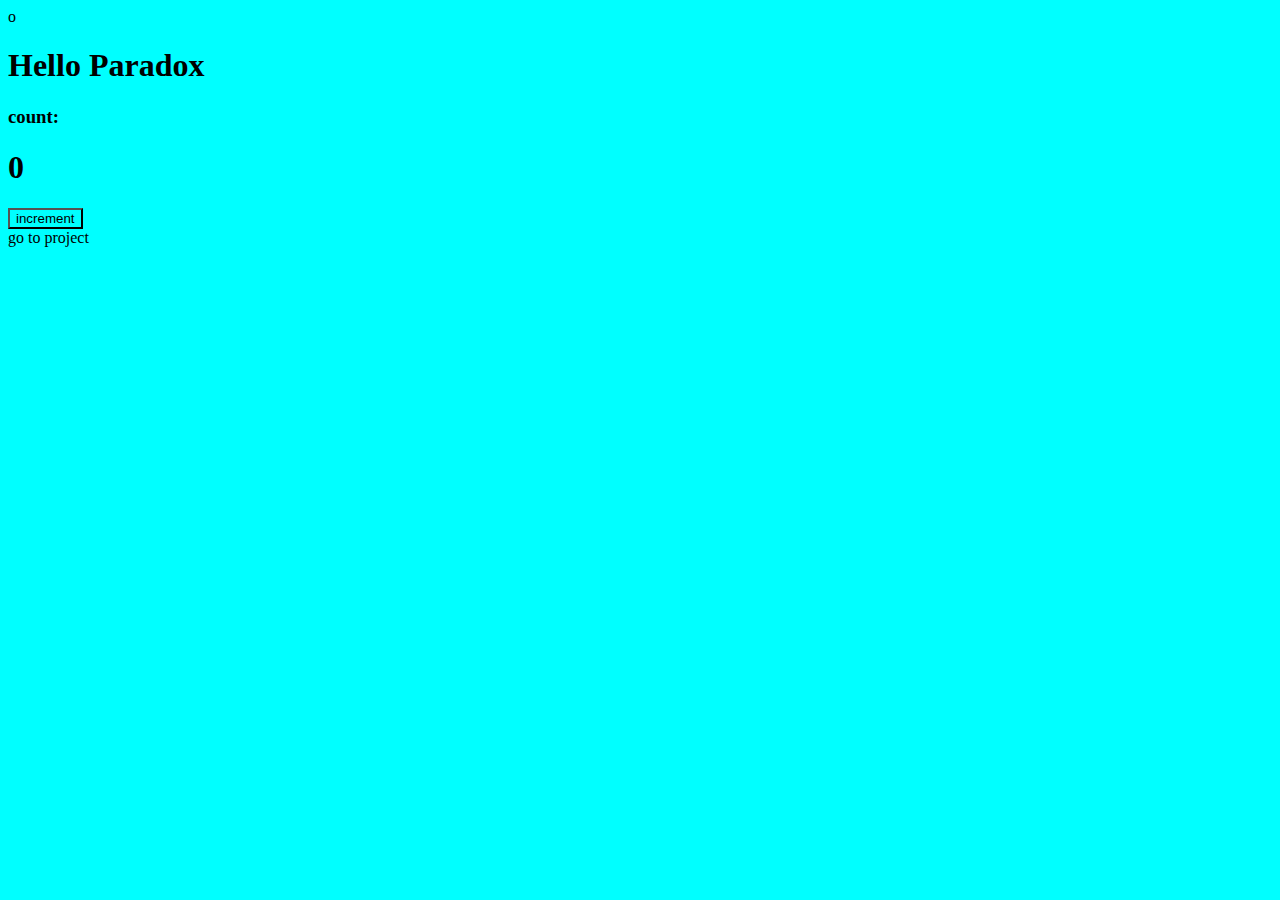
<file: index.html>
o<!DOCTYPE html>
<html lang="en">
<head>
    <meta charset="UTF-8">
    <meta name="viewport" content="width=device-width, initial-scale=1.0">
    <title>Document</title>
    <link rel="stylesheet" href="index.css">
</head>
<body>
    <div>
        <h1 id="name">
            Hello Paradox
        </h1>
        <h3>count:</h3>
        <h1 id="count">
            0
        </h1>
        <button onclick="increment()">increment</button>
    </div>
    <a src="pages/home.html">go to project</a>



    <script src="script.js"></script>
</body>
</html>
</file>
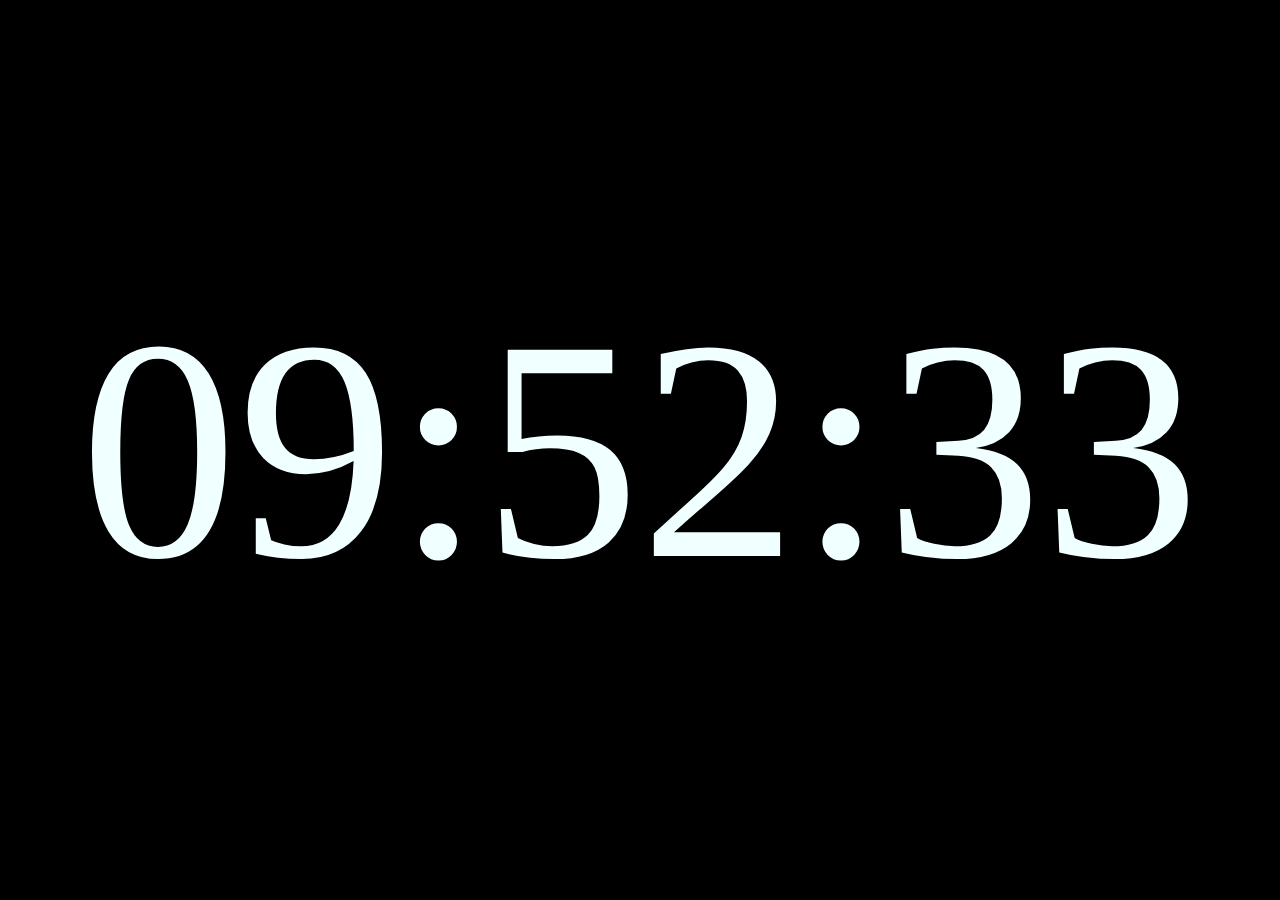
<file: pages/fullscreenclock.html>
<!DOCTYPE html>
<html lang="en">
<head>
    <meta charset="UTF-8">
    <meta name="viewport" content="width=device-width, initial-scale=1.0">
    <style>
        body {
            margin: 0;
            display: flex;
            align-items: center;
            justify-content: center;
            height: 100vh;
            background-color: black; /* Change the background color as needed */
            color: azure;
            font-size: 35vh;
            text-align: center;
        }

        @media screen and (max-width: 768px) {
            /* Adjust font size for smaller screens */
            body {
                font-size: 20vw;
            }
        }
    </style>
</head>
<body>
    <div id="time"></div>

    <script>
        function updateTime() {
            let date = new Date();
            let timeElement = document.getElementById('time');

            let options = {
                hour: '2-digit',
                minute: '2-digit',
                second: '2-digit',
                hour12: false
            };

            timeElement.innerText = date.toLocaleTimeString(undefined, options);
        }

        // Call updateTime function initially
        updateTime();

        // Update time every second
        setInterval(updateTime, 1000);
    </script>
</body>
</html>
</file>
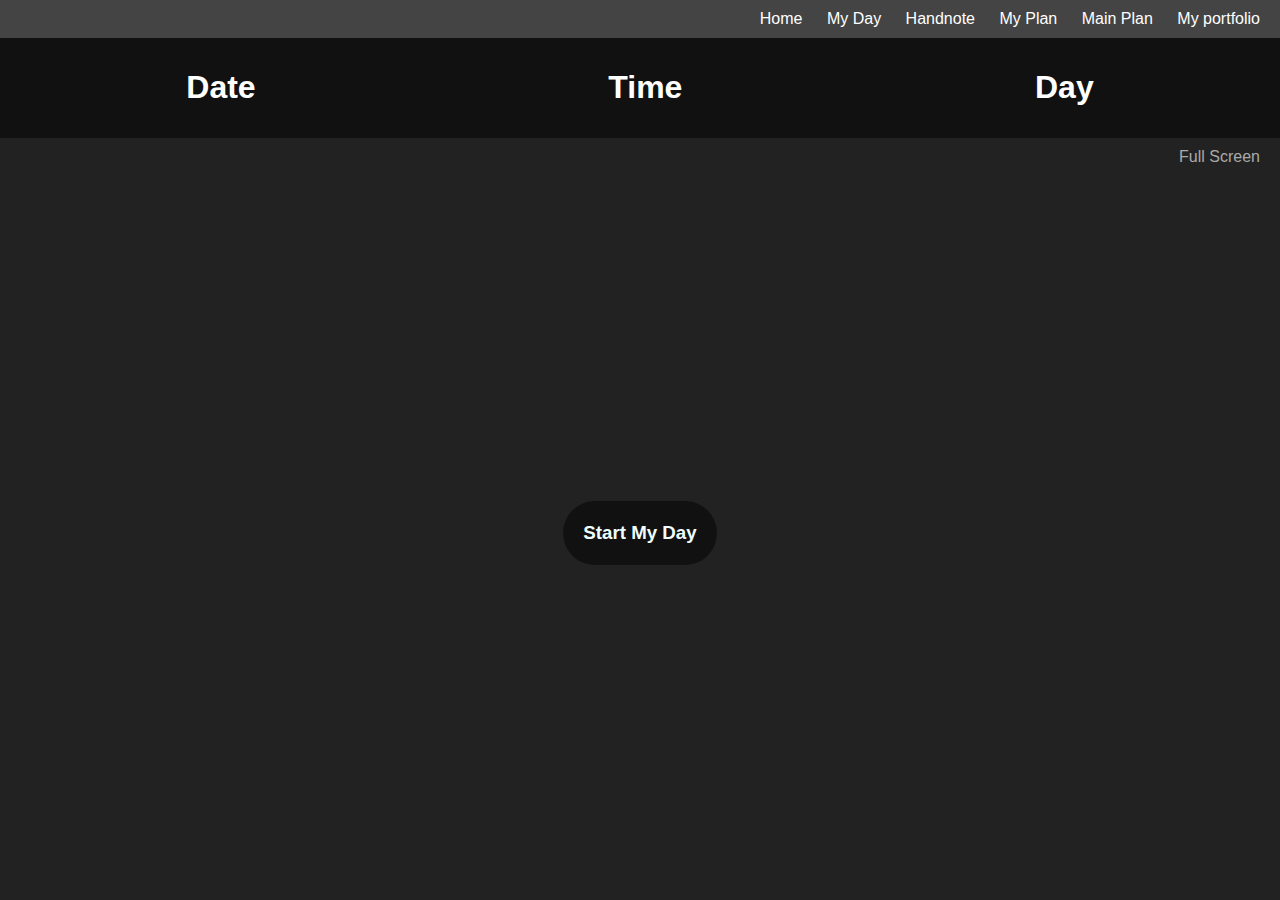
<file: pages/home.html>
<!DOCTYPE html>
<html lang="en">
<head>
    <meta charset="UTF-8">
    <meta name="viewport" content="width=device-width, initial-scale=1.0">
    <title>Home</title>
    <link rel="stylesheet" href="../css/home.css">
</head>
<body>
    
    <nav class="navbar">
        <ul>
            <li><a href="home.html">Home</a></li>
            <li><a href="myday.html">My Day</a></li>
            <li><a href="handnote.html">Handnote</a></li>
            <li><a href="myplan.html">My Plan</a></li>
            <li><a href="mainplan.html">Main Plan</a></li>
            <li><a href="portfolio.html">My portfolio</a></li>
        </ul>
    </nav>
    
    <section class="time-section">
        <div>
            <h1 id="date">Date</h1>
        </div>
        <div>
            <h1 id="time">Time</h1>
        </div>
        <div>
            <h1 id="day">Day</h1>
        </div>
    </section>
    
    <div class="full-screen-link">
        <a href="fullscreenclock.html" target="_blank" >Full Screen</a>
    </div>
    
    <div id="intro">
        <div>
            <a href="myday.html"><h3>Start My Day</h3></a>
        </div>
    </div>

    


    

    <script src="../js/time.js"></script>
</body>
</html>
</file>
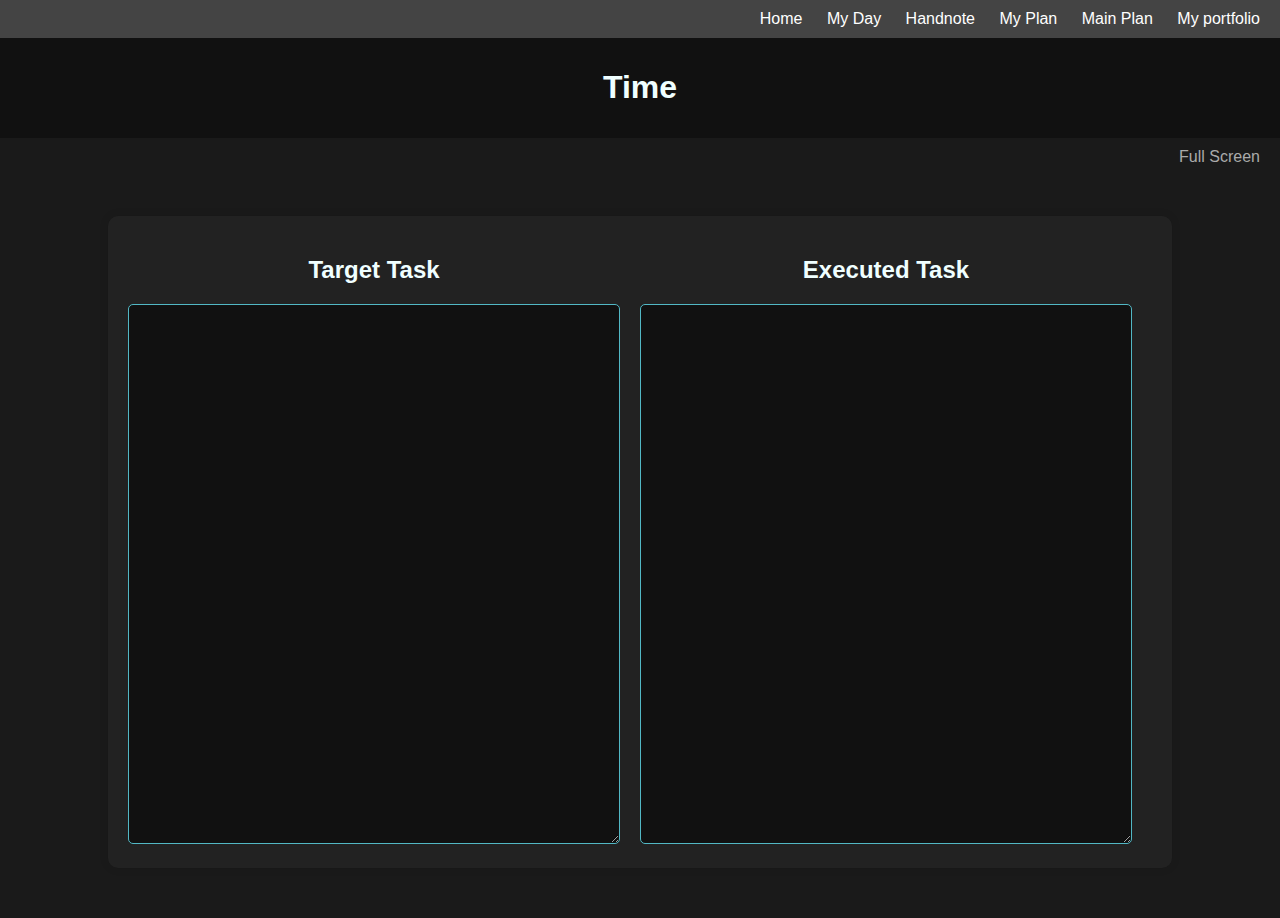
<file: pages/myday.html>
<!DOCTYPE html>
<html lang="en">
<head>
    <meta charset="UTF-8">
    <meta name="viewport" content="width=device-width, initial-scale=1.0">
    <title>My Day</title>
    <link rel="stylesheet" href="../css/myday.css">

</head>
<body>
    
    <nav class="navbar">
        <ul>
            <li><a href="home.html">Home</a></li>
            <li><a href="myday.html">My Day</a></li>
            <li><a href="handnote.html">Handnote</a></li>
            <li><a href="myplan.html">My Plan</a></li>
            <li><a href="mainplan.html">Main Plan</a></li>
            <li><a href="portfolio.html">My portfolio</a></li>
        </ul>
    </nav>
    <section class="time-section">
        
        <div>
            <h1 class="time-show" id="gettime">Time</h1>
        </div>
        
    </section>
    <div class="full-screen-link">
        <a href="fullscreenclock.html" target="_blank">Full Screen</a>
    </div>

    <div class="container">
    
        <div class="target">
            <h2>Target Task</h2>
            <textarea spellcheck="false" name="myplan" id="targettextarea"></textarea>
        </div>
    
        <div class="executed">
            <h2>Executed Task</h2>
            <textarea spellcheck="false" name="myplan" id="excutedtextarea"></textarea>
        </div>
    </div>
    



    <script src="../js/save.js"></script>
    <script src="../js/time.js"></script>
    
    
    


    

    
</body>
</html>
</file>
<file: index.css>
*{
    background-color: aqua;
    
}
</file>
<file: css/home.css>
body {
    display: flex;
    flex-direction: column;
    min-height: 100vh;
    margin: 0;
    font-family: Arial, sans-serif;
    background-color: #222; /* Set the background color to black */
    color: #fff; /* Set the text color to white */
    overflow: hidden;
}

.navbar {
    background-color: #444;
    color: #fff;
    padding: 10px;
    text-align: right; /* Align text to the right */
}

.navbar ul {
    list-style-type: none;
    margin: 0;
    
}

.navbar li {
    display: inline-block;
       
}

.navbar a {
    text-decoration: none;
    padding: 10px;
    color: #fff;
}
.navbar a:hover {
    background-color: #222; 
}

.time-section {
    display: flex;
    justify-content: space-around;
    align-items: center;
    background-color: #111;
    padding: 10px;
}

.time-section div {
    text-align: center;
}

.full-screen-link {
    text-align: right;
    margin-top: 10px;
    margin-right: 20px;
    
}
.full-screen-link a{
    text-decoration: none;
    color:#aaa;
     
}

#intro {
    display: flex;
    justify-content: center;
    align-items: center;
    text-align: center;
    max-width: 400px;
    width: 100%;
    padding: 20px;
    margin: auto;
}

#intro a {
    text-decoration: none;
    color: azure;
    background-color: #111; /* Button background color */
    padding: 2px 20px; /* Adjust padding to your liking */
    border-radius: 50px; /* Add border radius for rounded corners */
    display: inline-block; /* Make it an inline-block to fit the content */
    transition: background-color 0.3s; /* Add transition for smooth hover effect */
}

#intro a:hover {
    background-color: #333; /* Change background color on hover */
}
</file>
<file: css/myday.css>
body {
    display: flex;
    flex-direction: column;
    min-height: 100vh;
    margin: 0;
    font-family: Arial, sans-serif;
    background-color: #1a1a1a; /* Set the background color to black */
    color: #fff;
    overflow: hidden; /* Set the text color to white */
}

.navbar {
    background-color: #444;
    color: #fff;
    padding: 10px;
    text-align: right; /* Align text to the right */
}

.navbar ul {
    list-style-type: none;
    margin: 0;
    
}

.navbar li {
    display: inline-block;
       
}

.navbar a {
    text-decoration: none;
    padding: 10px;
    color: #fff;
}
.navbar a:hover {
    background-color: #222; 
}

.time-section {
    display: flex;
    justify-content: space-around;
    align-items: center;
    background-color: #111;
    padding: 10px;
}

.time-section div {
    text-align: center;
}

.full-screen-link {
    text-align: right;
    margin-top: 10px;
    margin-right: 20px;
    
}
.full-screen-link a{
    text-decoration: none;
    color:#aaa;
     
}
.time-show{
    color: azure;
    font-size: 32px;
}

.container {
    width: 80%;
    margin: 50px auto;
    background-color: #222;
    border-radius: 10px;
    box-shadow: 0 0 10px rgba(0, 0, 0, 0.1);
    padding: 20px;
    display: flex;
    flex-direction: row;
}

h1 {
    color: #333;
    text-align: center;
    width: 100%;
}

.target,
.executed {
    flex: 1;
    margin-right: 20px;
}

h2 {
    color: azure;
    margin-bottom: 10px;
    text-align: center;
}

textarea {
    
    width: 100%;
    height: 60vh;
    padding: 10px;
    margin-top: 10px;
    box-sizing: border-box;
    border: 1px solid #52b8c5; /* Dark border for dark mode */
    border-radius: 5px;
    resize: vertical;
    color: azure; /* Dark text for textarea */
    background-color: #111;
    outline: none;
    overflow: hidden;
    font-size: 20px; 
}
</file>
